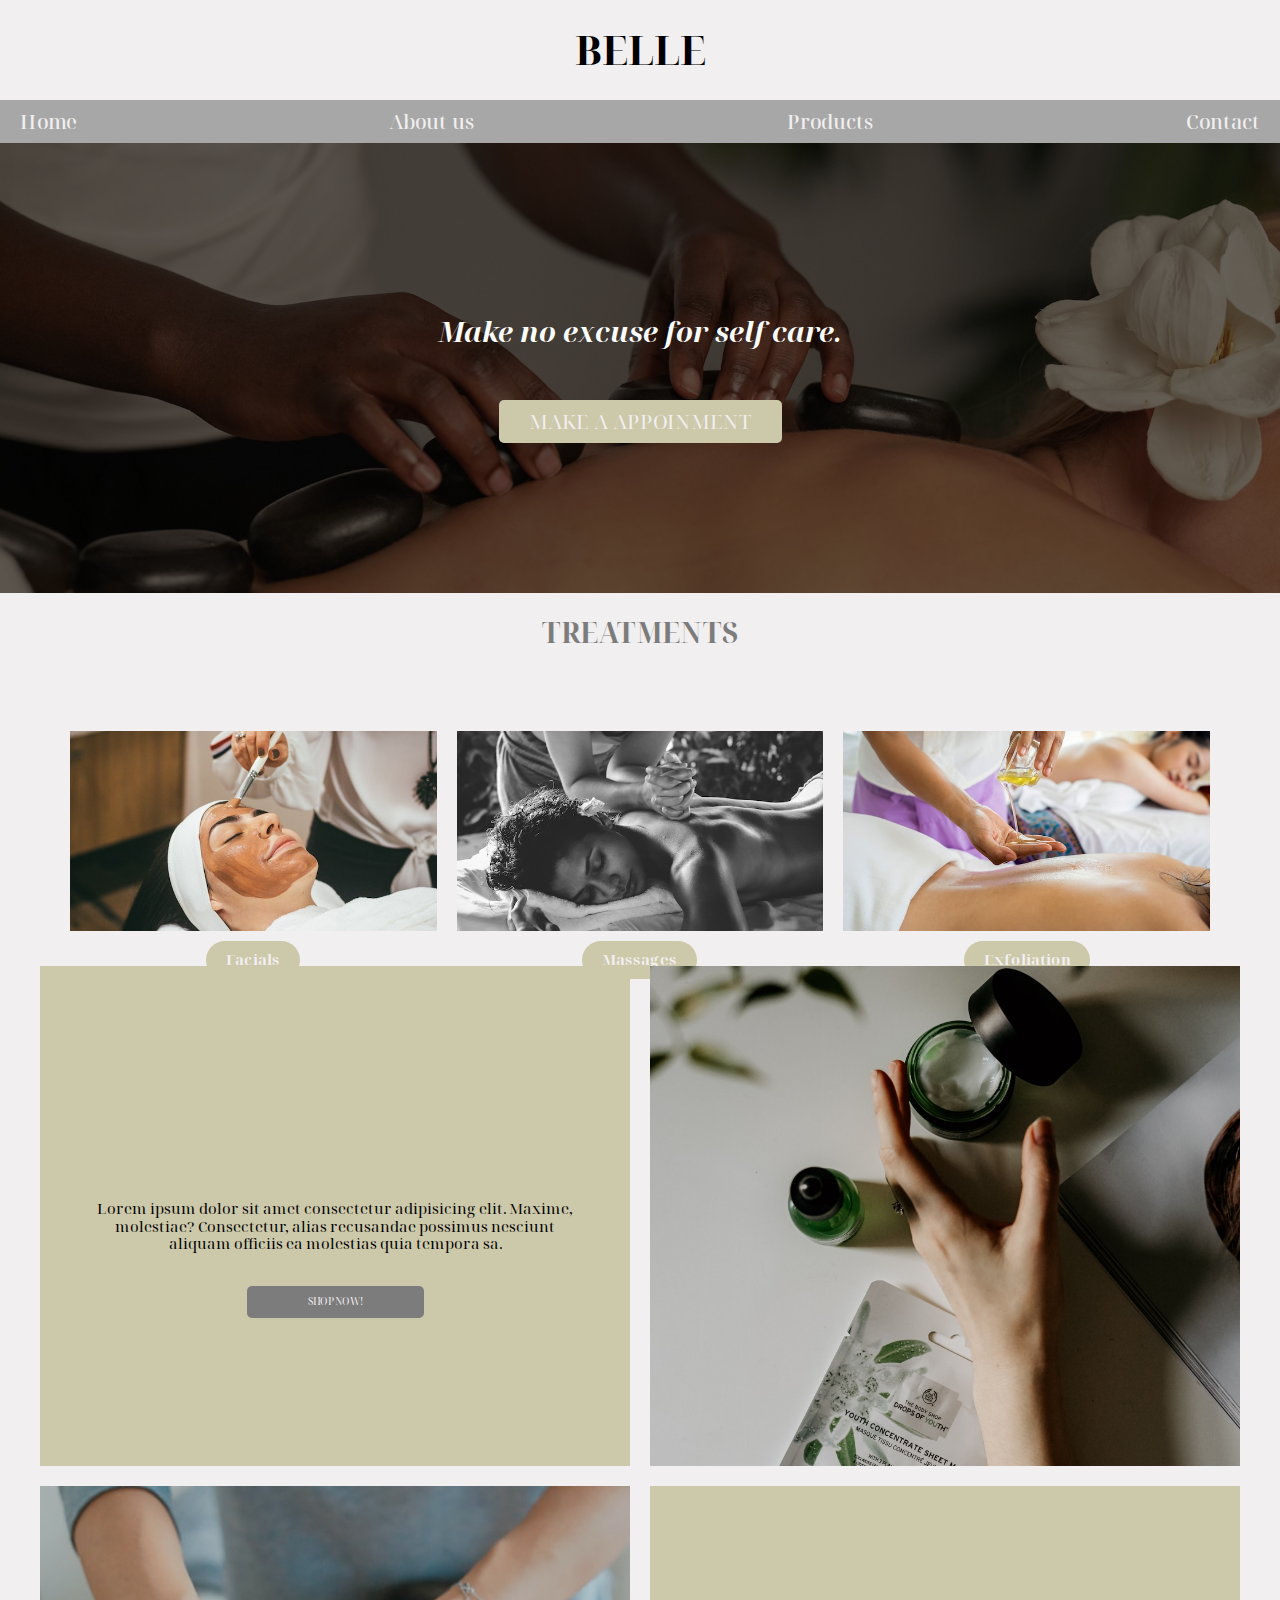
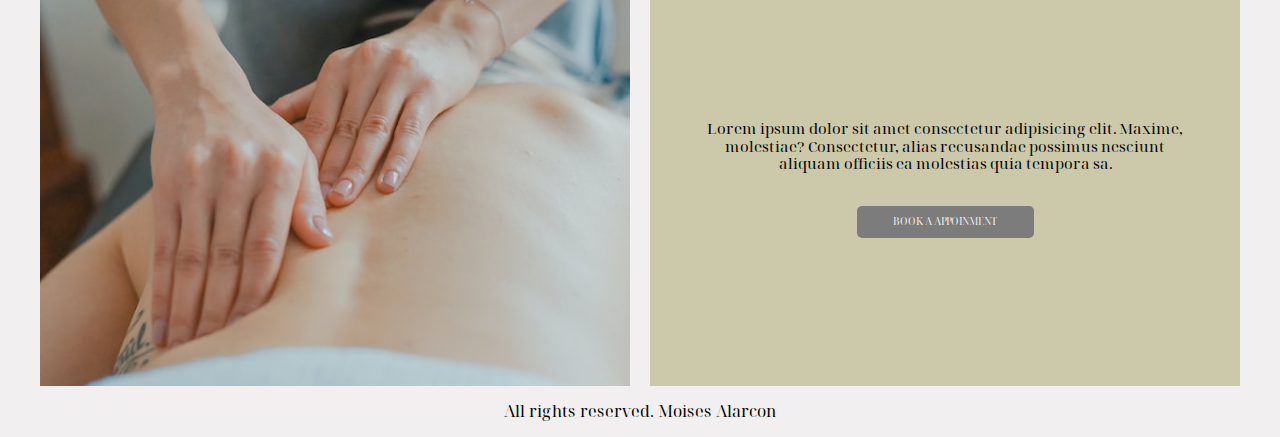
<file: index.html>
<!DOCTYPE html>
<html lang="en">
<head>
    <meta charset="UTF-8">
    <meta name="viewport" content="width=device-width, initial-scale=1.0">
    <link rel="preconnect" href="https://fonts.googleapis.com">
    <link rel="preconnect" href="https://fonts.gstatic.com" crossorigin>
    <link href="https://fonts.googleapis.com/css2?family=Noto+Serif+Display:wght@300;400&display=swap" rel="stylesheet">
    <link rel="stylesheet" href="/css/normalize.css">
    <link rel="stylesheet" href="/css/styles.css">
    <title>BELLE</title>
</head>
<body>
    <header>
        <h1 class="name-page">Belle</h1>
    </header>

    <div class="navegador">
        <nav class="nav-principal">
            <a href="index.html">Home</a>
            <a href="aboutus.html">About us</a>
            <a href="products.html">Products</a>
            <a href="contact.html">Contact</a>
        </nav>
    
    </div>

    <!--imagen central-->
    <section class="spa">
        <div class="content-spa">
            <h2 class="title"> Make no excuse for self care.</h2>
            <a href="contact.html" class="bottom">Make a appoinment</a>

        </div>
    </section>
    
    <!--tratamientos-->
    <main class="contenedor">
        <h2>Treatments</h2>
        <div class="grid">
            
                <section class="treatments">
                    <img class="imagen-treatment" src="/img/5.jpg" alt="facials">
                    <a href="#">Facials</a>
                </section>
            
                <section class="treatments"> 
                    <img class="imagen-treatment" src="img/4.jpg" alt="Massages">
                    <a href="#">Massages</a>
                </section>
    
                <section class="treatments">
                   
                    <img class="imagen-treatment" src="/img/7.jpg" alt="">
                    <a href="#">Exfoliation</a>
                </section>

        </div>
        

        <section>
            <!--productos-->
            <div class="container pb_grid">
                <!--First -->
                <section class="Products">
                    <div class="info-products">
                        <p>Lorem ipsum dolor sit amet consectetur adipisicing elit.
                            Maxime, molestiae? Consectetur, alias recusandae possimus nesciunt
                            aliquam officiis ea molestias quia tempora sa.
                        </p>
                        <a class="shopping" href="products.html">Shop now!</a>
                    </div>    
                </section>
                <!--Second -->
                <img class="imagen_products" src="/img/1.jpg" alt="">
                    <!--booking-->
                    <!--Third  -->
                <section class="booking">
                    <div class="info-booking">
                            <p>Lorem ipsum dolor sit amet consectetur adipisicing elit.
                                Maxime, molestiae? Consectetur, alias recusandae possimus nesciunt
                                aliquam officiis ea molestias quia tempora sa.
                            </p>
                        <a href="contact.html">Book a appoinment</a>
                    </div>
                </section>
                <!--Forth Div-->
                <img class="booking-image" src="/img/6.jpg" alt="">
            </div>
            
        </section>
            
    </main>
    
    
   
    <footer>
        <p>All rights reserved. Moises Alarcon </p>
    </footer>
</body>
</html>
</file>
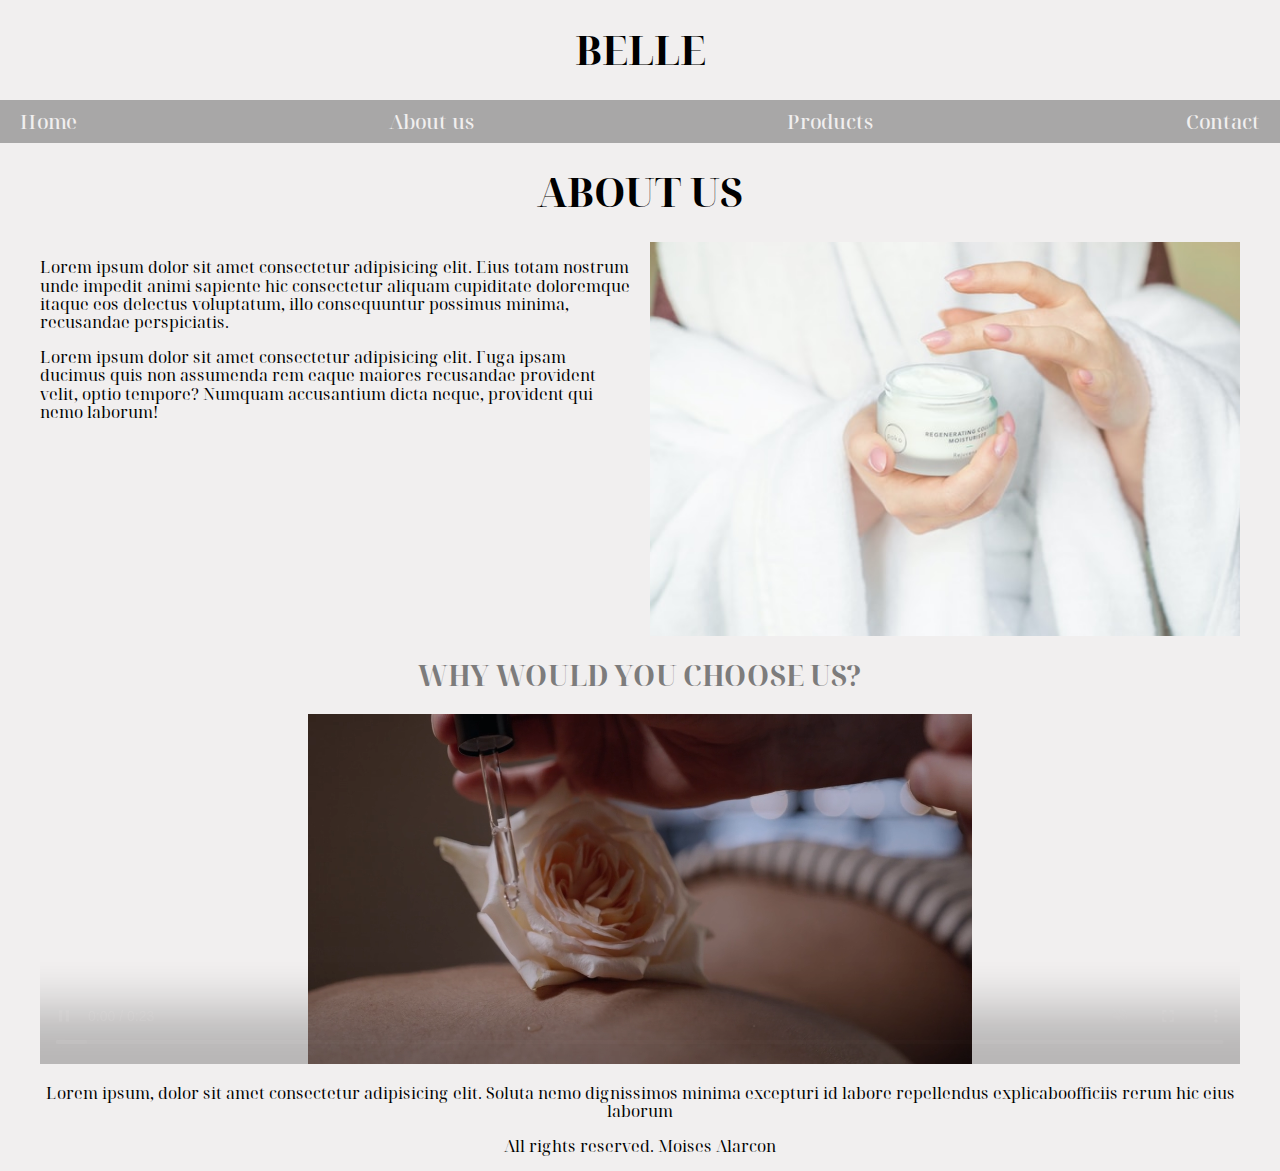
<file: aboutus.html>
<!DOCTYPE html>
<html lang="en">
<head>
    <meta charset="UTF-8">
    <meta name="viewport" content="width=device-width, initial-scale=1.0">
    <link rel="preconnect" href="https://fonts.googleapis.com">
    <link rel="preconnect" href="https://fonts.gstatic.com" crossorigin>
    <link href="https://fonts.googleapis.com/css2?family=Noto+Serif+Display:wght@300;400&display=swap" rel="stylesheet">
    <link rel="stylesheet" href="/css/normalize.css">
    <link rel="stylesheet" href="/css/styles.css">
    <title>BELLE</title>
</head>
<body>
    <header>
        <h1 class="name-page">Belle</h1>
    </header>

    <div class="navegador">
        <nav class="nav-principal">
            <a href="index.html">Home</a>
            <a href="aboutus.html">About us</a>
            <a href="products.html">Products</a>
            <a href="contact.html">Contact</a>
        </nav>
    
    </div>

        <main class="contenedor">
            <h1>About Us</h1>
            <div class="aboutus">
                <div class="aboutus_contenido">
                    <p>Lorem ipsum dolor sit amet consectetur adipisicing elit. 
                        Eius totam nostrum unde impedit animi sapiente hic consectetur 
                        aliquam cupiditate doloremque itaque eos delectus voluptatum,
                        illo consequuntur possimus minima, recusandae perspiciatis.
                    </p>
                    <p>
                        Lorem ipsum dolor sit amet consectetur adipisicing elit. 
                        Fuga ipsam ducimus quis non assumenda rem eaque maiores recusandae
                        provident velit, optio tempore? Numquam accusantium dicta neque,
                        provident qui nemo laborum!
                    </p>

                </div>
                <img class="nosotros-imagen" src="img/aboutus-1.jpg" alt="imagen_personas">
            </div>

            <section>
                <h2>Why would you choose us?</h2>
                
                <div class="bloques">
                    <div class="bloque">
                        <video controls width="600" height="350" src="img/video.mp4" autoplay muted>
                        </video>
                        <p class="video_descripcion">
                            Lorem ipsum, dolor sit amet consectetur adipisicing elit. Soluta nemo dignissimos minima excepturi 
                            id labore repellendus explicaboofficiis rerum hic eius laborum
                        </p>
                        
                    </div><!--fin .bloque-->
                    
                </div>
            </section>
        </main>





    
    

    <footer>
        <p>All rights reserved. Moises Alarcon </p>
    </footer>
</body>
</html>
</file>
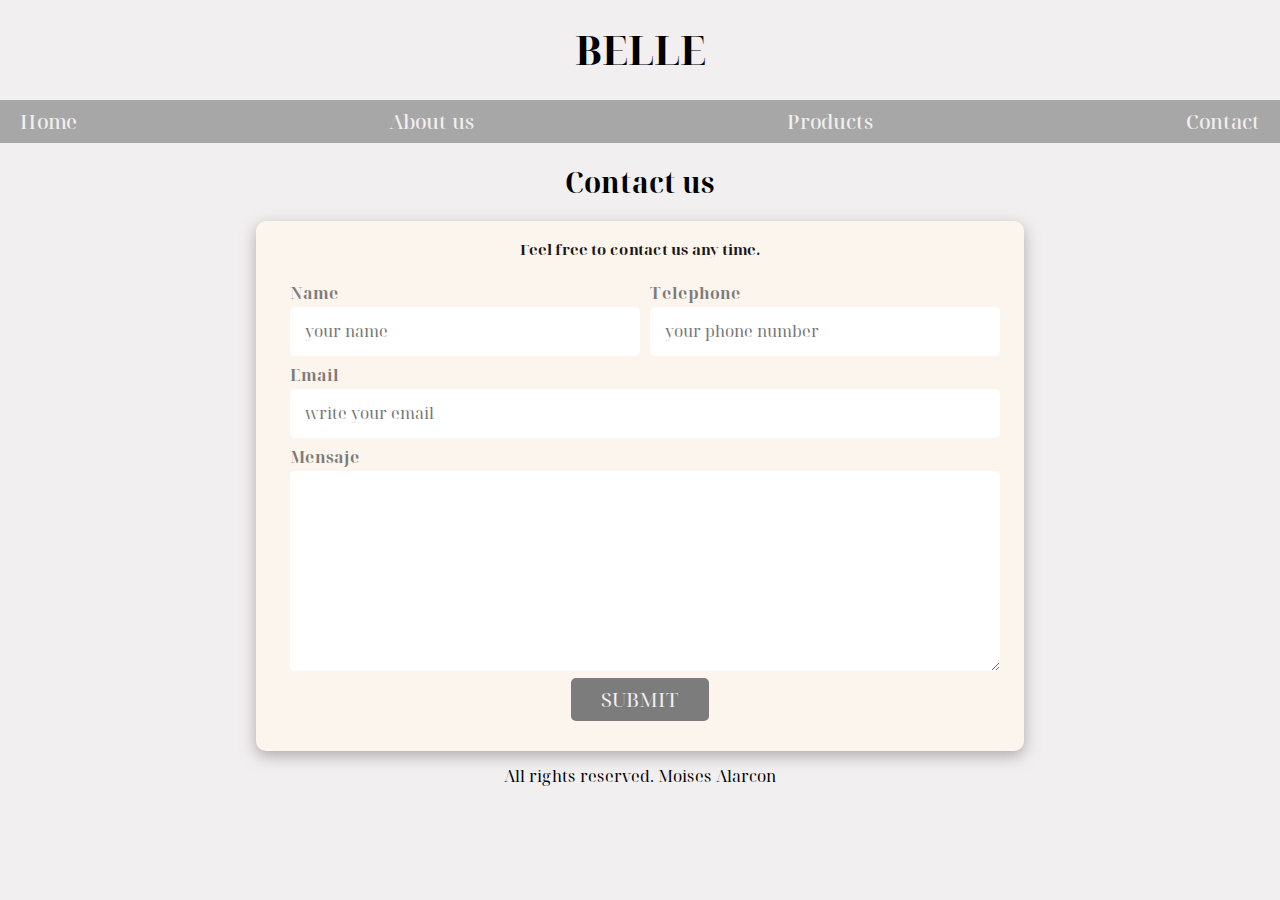
<file: contact.html>
<!DOCTYPE html>
<html lang="en">
<head>
    <meta charset="UTF-8">
    <meta name="viewport" content="width=device-width, initial-scale=1.0">
    <link rel="preconnect" href="https://fonts.googleapis.com">
    <link rel="preconnect" href="https://fonts.gstatic.com" crossorigin>
    <link href="https://fonts.googleapis.com/css2?family=Noto+Serif+Display:wght@300;400&display=swap" rel="stylesheet">
    <link rel="stylesheet" href="/css/normalize.css">
    <link rel="stylesheet" href="/css/styles.css">
    <title>BELLE</title>
</head>
<body>
    <header>
        <h1 class="name-page">Belle</h1>
    </header>

    <div class="navegador">
        <nav class="nav-principal">
            <a href="index.html">Home</a>
            <a href="aboutus.html">About us</a>
            <a href="products.html">Products</a>
            <a href="contact.html">Contact</a>
        </nav>
    
    </div>
    <section>
        <h2>Contact us</h2>
        <form class="formulario sombra">
            <fieldset>
                <legend>Feel free to contact us any time.</legend>

                <div class="contenedor-campos">
                    <div class="campo">
                        <label for="">Name</label>
                        <input type="text" class="input-text" placeholder="your name">
                    </div>
                    <div class="campo">
                        <label for="">Telephone</label>
                        <input type="tel" class="input-text" placeholder="your phone number" >
                    </div>
                    <div class="campo">
                        <label for="">Email</label>
                        <input type="email" class="input-text" id="" placeholder="write your email">
                    </div>
                    <div class="campo">
                        <label for="">Mensaje</label>
                        <textarea class="input-text" id="" cols="30" rows="10"></textarea>
                    </div>

                </div>
                <div class="alinear-derecha flex">
                    <input type="submit" class="bottom w-sm-100" value="Submit">
                </div>
            </fieldset>
        </form>
    </section>
    <footer>
        <p>All rights reserved. Moises Alarcon </p>
    </footer>
</body>
</html>
</file>
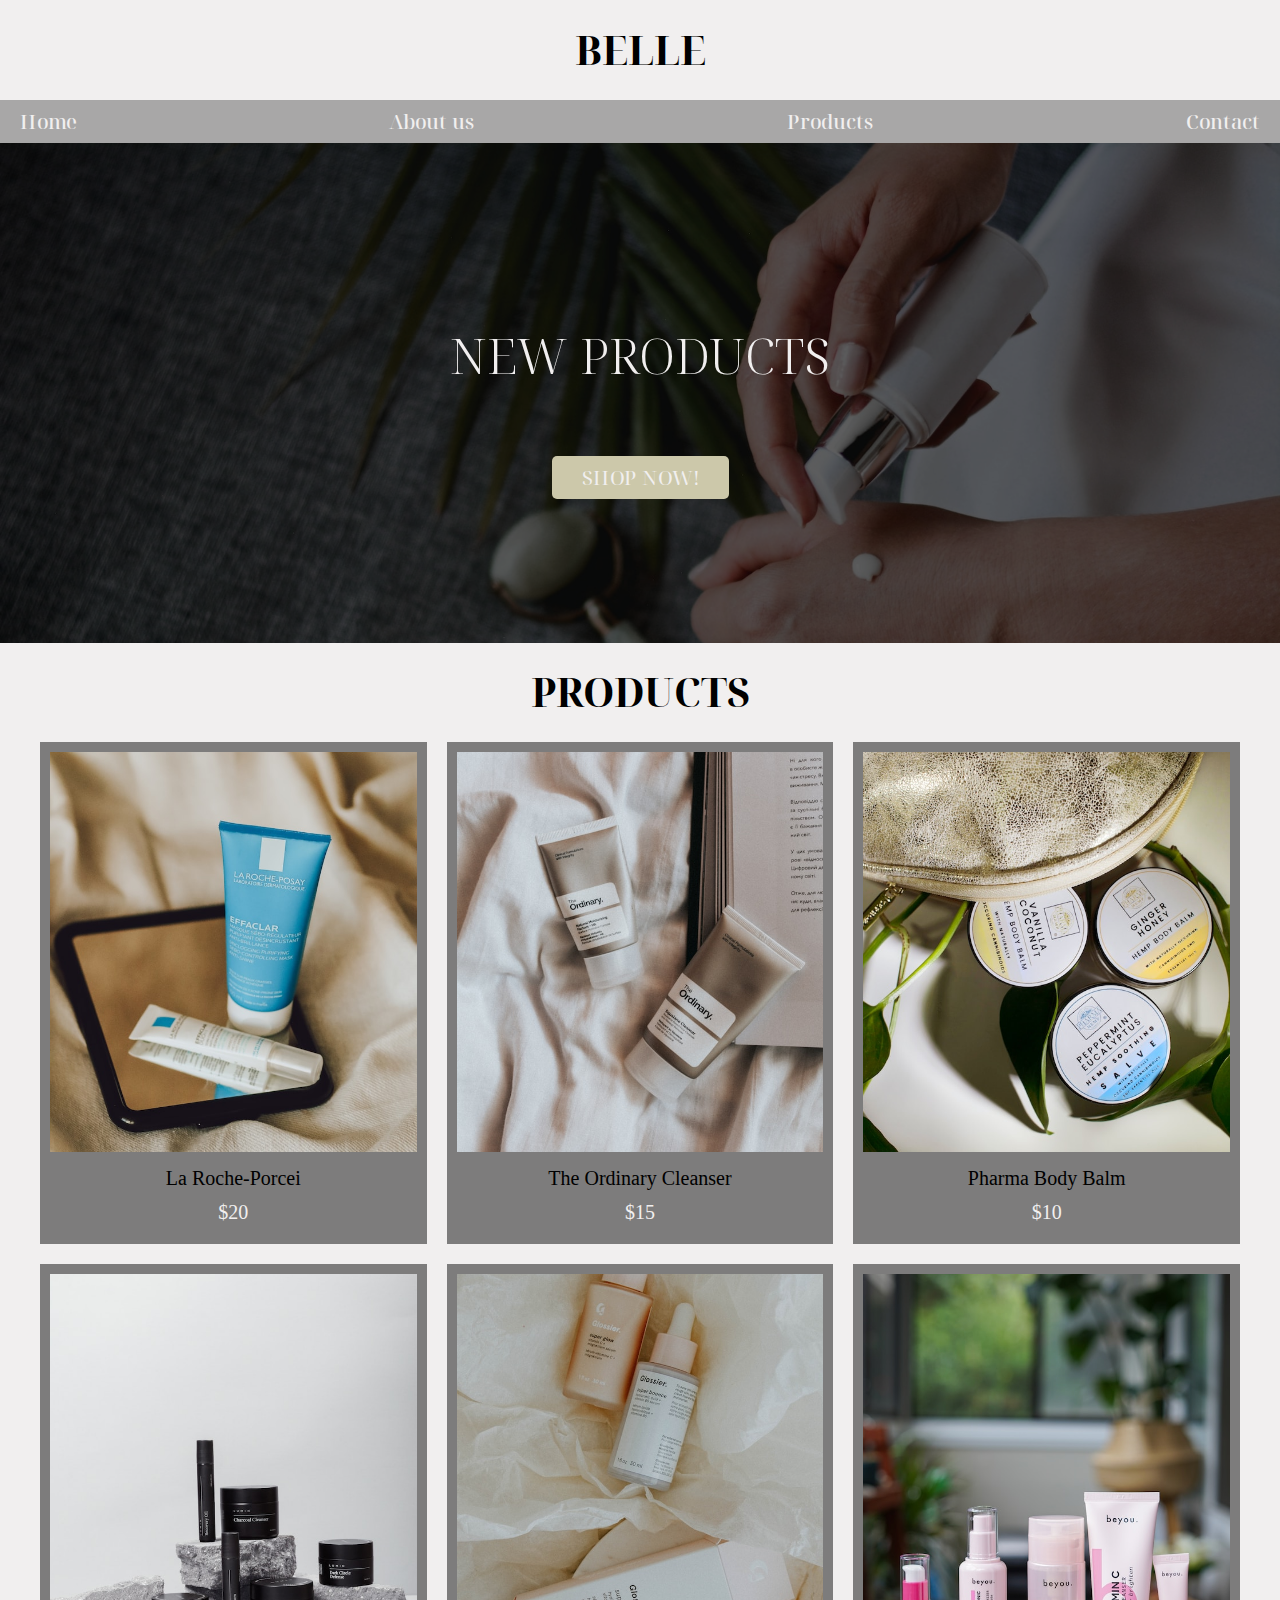
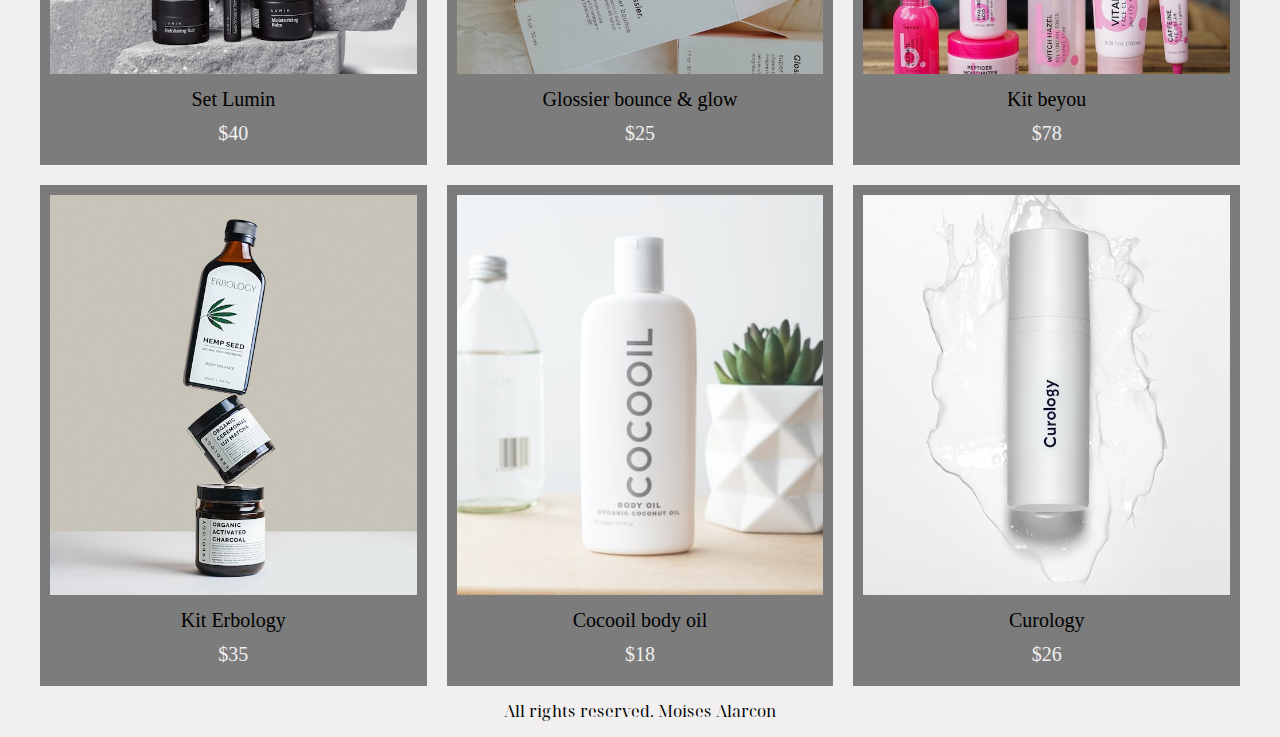
<file: products.html>
<!DOCTYPE html>
<html lang="en">
<head>
    <meta charset="UTF-8">
    <meta name="viewport" content="width=device-width, initial-scale=1.0">
    <link rel="preconnect" href="https://fonts.googleapis.com">
    <link rel="preconnect" href="https://fonts.gstatic.com" crossorigin>
    <link href="https://fonts.googleapis.com/css2?family=Noto+Serif+Display:wght@300;400&display=swap" rel="stylesheet">
    <link rel="stylesheet" href="/css/normalize.css">
    <link rel="stylesheet" href="/css/styles.css">
    <title>BELLE</title>
</head>
<body>
    <header>
        <h1 class="name-page">Belle</h1>
    </header>

    <div class="navegador">
        <nav class="nav-principal">
            <a href="index.html">Home</a>
            <a href="aboutus.html">About us</a>
            <a href="products.html">Products</a>
            <a href="contact.html">Contact</a>
        </nav>
    
    </div>
    <section class="content-product">
        <div class="main-product">
            <h2 class="title"> New Products</h2>
            <a href="contact.htm" class="bottom">Shop now!</a>
        </div>
    </section>   

  <main class="producto-contenedor">
        <h1>Products</h1>
        <!--inicio del clase producto-->
        <div class="cuadricula">
            <div class="product">
                <img class="imagen" src="img/product_1.jpg" alt="producto">
                <div class="product-info">
                    <p class="product_name">La Roche-Porcei</p>
                    <p class="product_price">$20</p>
                </div>
            </div>
       

        
            <div class="product">
                <img class="imagen"  src="img/product_2.jpg" alt="producto">
                <div class="product-info">
                    <p class="product_name">The Ordinary Cleanser</p>
                    <p class="product_price">$15</p>
                </div>
            </div>
        
            <div class="product">
                <img class="imagen" src="img/product_3.jpg" alt="producto">
                <div class="product-info">
                    <p class="product_name">Pharma Body Balm</p>
                    <p class="product_price">$10</p>
                </div>
            </div>
        
            <div class="product">
                <img class="imagen" src="img/product_4.jpg" alt="producto">
                <div class="product-info">
                    <p class="product_name">Set Lumin</p>
                    <p class="product_price">$40</p>
                </div>
            </div>
        
       
            <div class="product">
                <img class="imagen" src="img/product_5.jpg" alt="producto">
                <div class="product-info">
                    <p class="product_name">Glossier bounce & glow</p>
                    <p class="product_price">$25</p>
                </div>
            </div>
        
        
            <div class="product">
                <img class="imagen" src="img/product_6.jpg" alt="producto">
                <div class="product-info">
                    <p class="product_name">Kit beyou</p>
                    <p class="product_price">$78</p>
                </div>
            </div>
        
            <div class="product">
                <img class="imagen" src="img/product_7.jpg" alt="producto">
                <div class="product-info">
                    <p class="product_name">Kit Erbology </p>
                    <p class="product_price">$35</p>
                </div>
            </div>
        
        
            <div class="product">
                <img class="imagen" src="img/product_8.jpg" alt="producto">
                <div class="product-info">
                    <p class="product_name">Cocooil body oil</p>
                    <p class="product_price">$18</p>
                </div>
            </div>
            <div class="product">
                <img class="imagen" src="img/product-principal.jpg" alt="producto">
                <div class="product-info">
                    <p class="product_name">Curology</p>
                    <p class="product_price">$26</p>
                </div>
            </div>
        </div>
        
  </main>
    <footer>
        <p>All rights reserved. Moises Alarcon </p>
    </footer>
</body>
</html>
</file>
<file: css/styles.css>
@import url("https://gist.githubusercontent.com/Microtribute/efb869a60d61679e427f478cda4a5874/raw/6a7427140120519911fc97d40c3ac77c7b678656/Neue-Haas-Unica-Pro.css");

:root{

    --primario: #F1EFEF;
    --secundario : #CCC8AA;
    --gris: #7D7C7C;
    --negro:#191717;

    --secundary-font-family: 'Neue Haas Unica Pro', sanserif;
}
html{
    box-sizing: border-box;
    font-size: 62.5%;
    scroll-snap-type: y mandatory;
}


*, *:before, *:after {
    box-sizing: inherit;
}
body{
    font-size: 1.6rem;
    background-color: var(--primario);
    font-family:  'Noto Serif Display', serif;  
}


/*titles*/
h1{
    text-align: center;
    font-size: 4rem;
    text-transform: uppercase ;
}
h2{
    font-size: 2.8rem;
    
}
h3{
    font-size: 1.8rem;
}
h1,h2,h3{
    text-align: center;
}
.content-spa{
    text-align: center;
}

.navegador{
    background-color: rgba(0, 0, 0, 0.3);

}
.nav-principal{
    display: flex;
    flex-direction: column;
    color: var(--primario);
    
}
@media (min-width:768px) {
    .nav-principal{
        flex-direction: row;
        justify-content: space-between;
    }
    
}
.nav-principal a{
    display: block;
    text-align: center;
    color: var(--primario);
    font-weight: 500;
    padding: 1rem;
    text-decoration: none;
    margin: 0 10px;
    font-size: 2rem;
    
    
}
.nav-principal a:hover{
    background-color: var(--secundario);
    color: var(--negro);
}
.contenedor{
    max-width: 120rem;
    margin: 0 auto;

    
   
}

.bottom{
    background-color: var(--secundario);
    color: var(--primario);
    padding: 1rem 3rem;
    margin-top: 3rem;
    font-size: 2rem;
     text-decoration: none;
     text-transform: uppercase;
     border-radius: .5rem;
     border: none;
     width: 90%;
     text-align: center;
}
@media (min-width:768px){
    .bottom{
        width: auto;
    }
}
@media (min-width:480px) {
    .bottom{
        width: auto;
    }
    
}
.bottom:hover{
    background-color: var(--negro);
}
.spa{
    background-repeat: no-repeat;
    height: 450px;
    position: relative;
    margin-bottom: 2rem;
    background-size: cover;
    background-image: url(/img/principal.jpg);

}
.content-spa{
    position: absolute;
    background-color: rgb(0, 0, 0, .6);
    width: 100%;
    height: 100%;
    display: flex;
    flex-direction: column;
    align-items: center;
    justify-content: center;
    
}
.content-spa h2{
    color: white;
    font-style: italic;
}
.content-spa{
    display: flex;
}
/* diseño de servicios*/
.grid{
    display: grid;
    grid-template-columns:repeat(1, 1fr);
    gap: 3rem;
}
@media (min-width:768px) {
    .grid{
        display: grid;
        grid-template-columns: repeat(3, 1fr);
        grid-auto-columns: 400px;
        column-gap: 2rem;
    }
    
}

.treatments{
    display: flex;
    flex-direction: column;
    align-content: center;

}


.imagen-treatment, .treatments{
    
    width: 100%;
    height: 200px;
    object-fit: cover;
    display: flex;
    justify-content: space-evenly;
    align-items: center;
    margin-top: 3rem;
    
}

.grid{
   width: 95%;
    margin: 0 auto;
   
}

.imagen-treatment{
    display: flex;
    flex-direction: column;
    align-items: center;

}

.treatments a{
    font-size: 1.5rem;
    font-weight: bold;
    color: var(--primario);
    background-color: var(--secundario);
    padding: 10px 20px;
    text-decoration: none;
    border-radius: 2rem;
    text-align: center;
    margin: 10px 10px  60px 10px;  
}

.contenedor h2{
    text-transform: uppercase;
    color: var(--gris);
    
}

/*promociones*/
.container{
    max-width: 120rem;
    margin: 0 auto;
    
}
.pb_grid{
    display: grid;
    justify-content: center;
    margin-top: 5rem;
    gap: 1rem;
   /* display: grid;
    margin-top: 2rem;
    gap: 2rem;
    justify-content: center;
    align-items: center;
    margin-left: 20rem;*/
}

@media (min-width:768px) {
    .pb_grid{
        display: grid;
        grid-template-columns: repeat(2, 1fr);
        grid-auto-columns: 500px;
        column-gap: 2rem;
        row-gap: 2rem;
        place-items: center;
        
        
    }

    
}

.products{
    text-align: center;
}


.info-products{
    background-color: var(--secundario);
    width: 100%;
    height: 500px;
    display: flex;
    flex-direction: column;
    align-items: center;
    margin-top: 15px;

}

.info-products a{
    background-color: var(--gris);
    color: var(--primario);
    padding: 1rem;
    margin-top: 2cm;
    font-size: 1rem;
     text-decoration: none;
     text-transform: uppercase;
     border-radius: .5rem;
     border: none; 
     width: 30%;
    margin-top: -20rem;

}
.info-products{
    text-align: center;
    grid-column: 1;
}
 
        
.imagen_products{
    width: 100%;
    height: 500px;
    object-fit: cover;
    margin-top: 1.5rem
    
}
.info-products p{
    display: flex;
    justify-content: center;
    align-items: center;
    width: 85%;
    height: 500px;
    margin: 10px 0;
    font-size: 1.5rem;
  
}



/*booking*/


.info-booking{
        background-color: var(--secundario);
        width: 100%;
        height: 500px;
        display: flex;
        flex-direction: column;
        align-items: center;
        
}
.info-booking a{
    background-color: var(--gris);
    color: var(--primario);
    padding: 1rem;
    font-size: 1rem;
     text-decoration: none;
     text-transform: uppercase;
     border-radius: .5rem;
     border: none;
     width: 30%;
     margin-top: -20rem;
    
}
 .info-booking p{
    
    display: flex;
    justify-content: center;
    align-items: center;
    width: 85%;
    height: 500px;
    margin: 10px 0;
    font-size: 1.5rem;
  
}
.info-booking p, .info-booking a{
    text-align: center;
}


.booking-image{
    width: 100%;
    height: 500px;
    object-fit: cover;
    
}
.booking-image{
    grid-row: 3/ 4;
}
@media (min-width:786px)
{
    
    .booking-image{
        grid-row: 2/3;
    }
    
}




footer{
    text-align: center;
}

/*Nosotros*/

.aboutus{
    display: grid;
    grid-template-rows: repeat(2, auto) ;
    
}
@media (min-width:768px){
    .aboutus{
        grid-template-columns: repeat(2, 1fr);
        column-gap: 2rem;
    }
}

.nosotros-imagen{
    width: 100%;
    grid-row: 1/2;
}

@media (min-width:768px){
    .nosotros-imagen{
        grid-column: 2 / 3;
    }
}

.bloque{
    text-align: center;
}
.video_descripcion{
    text-align: center;
}

video{
    width: 100%;
}

/*productos*/
.content-product{
    background-repeat: no-repeat;
    height: 500px;
    position: relative;
    background-size: cover;
    background-image: url(/img/principal2.jpg);
    width: 100%;
}
.main-product{
    position: absolute;
    background-color: rgb(0, 0, 0, .6);
    width: 100%;
    height: 100%;
    display: flex;
    flex-direction: column;
    align-items: center;
    justify-content: center;
    
}
.content-product h2{
    color: var(--primario);
    font-size: 5rem;
    text-transform: uppercase;
    font-weight: 300;
}

.producto-contenedor{
    max-width: 120rem;
    margin: 0 auto;
}
.cuadricula{
    display: grid;
    grid-template-columns: repeat(2, 1fr);
    gap: 2rem;
    justify-content: center;
    align-items: center;
    
}

@media (min-width:768px){
    .cuadricula{
        grid-template-columns: repeat(3, 1fr);
       
    }
}

.product{
    background-color: var(--gris);
    padding: 1rem ;
    align-content: center;
}

.product_name{
    font-size: 2rem;
    font-weight: 200;
}
.product_price{
    font-size: 2rem;
    color: var(--primario);
}

.product_name, .product_price{
    font-family: var(--secundary-font-family);
    margin: 1rem 0;
    text-align: center;
    line-height: 1.2;
}
.imagen{
    height: 400px;
    width: 100%;
    object-fit: cover;
    
}

/* FORMULARIO */
.formulario{
    width:  min(60%, 100%);
    margin: 0 auto;
    padding: 2rem;
    background-color: #FCF5ED;
    border-radius: 1rem;
}

.formulario fieldset{
    border: none;
}
.formulario legend{
    text-align: center;
    font-size: 1.5rem;
    font-weight: 700;
    margin-bottom: 2rem;
    color: var(--negro);
    
}
.sombra{
    box-shadow: 0px 5px 15px 0px rgba(112,112,112,0.54);
 
    padding: 2rem;
    border-radius: 1rem;
}

@media (min-width:768px){
    .contenedor-campos{
        display: grid;
        grid-template-columns: 50% 50%;
        grid-template-rows: auto auto 20rem;
        column-gap: 1rem;
    }
    .campo:nth-child(3), .campo:nth-child(4){
        grid-column: 1 / 3;
    }
}

.campo{
    margin-bottom: 1rem;
}
.campo label{
    color: var(--gris);
    display: block;
    margin-bottom: .5rem;
    font-weight: bold;


}


.campo textarea{
    height: 20rem;


}

.input-text{
    width: 100%;
    border: none;
    padding: 1.5rem;
    border-radius: .5rem;
}

.submit .bottom{
    width: 100%;
    
}

.flex{
    display: flex;
}

.alinear-derecha{
    justify-content: center;
}
.w-sm-100{
    width: 100%;
    background-color: var(--gris);
    color: var(--primario);
}
@media (min-width:768px){
    .w-sm-100{
        width: auto;
    }
}
</file>
